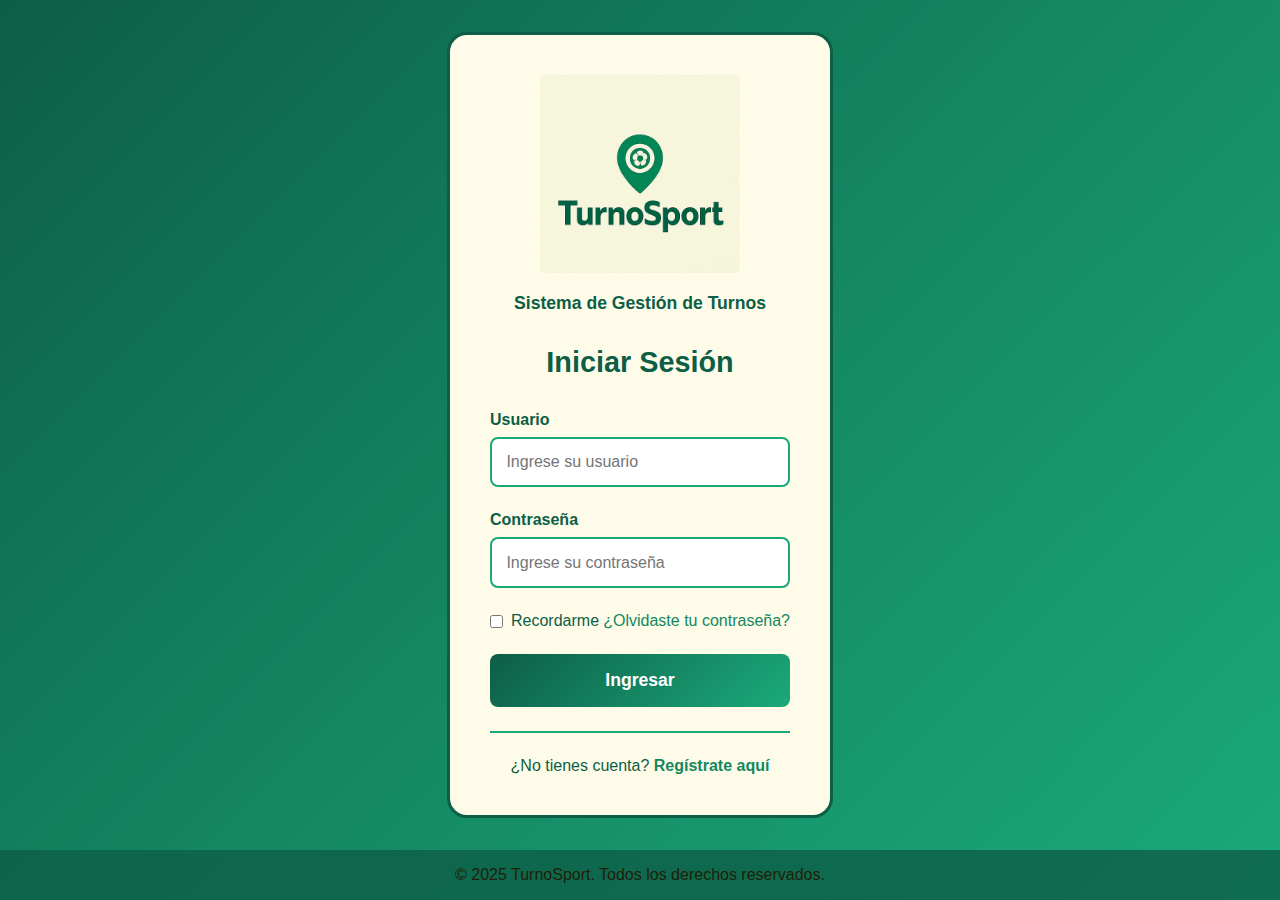
<file: index.html>
<!DOCTYPE html>
<html lang="es">
<head>
    <meta charset="UTF-8">
    <meta name="viewport" content="width=device-width, initial-scale=1.0">
    <title>TurnoSport - Login</title>
    <link rel="stylesheet" href="css/styles.css">
</head>
<body>
    <div class="container">
        <div class="login-box">
            <div class="logo">
                <img src="img/logo.png" alt="TurnoSport Logo">
                <p class="tagline">Sistema de Gestión de Turnos</p>
            </div>
            
            <form id="loginForm" class="login-form">
                <h2>Iniciar Sesión</h2>
                
                <div class="form-group">
                    <label for="username">Usuario</label>
                    <input type="text" id="username" name="username" required placeholder="Ingrese su usuario">
                </div>
                
                <div class="form-group">
                    <label for="password">Contraseña</label>
                    <input type="password" id="password" name="password" required placeholder="Ingrese su contraseña">
                </div>
                        
                <div class="form-options">
                    <label class="checkbox-container">
                        <input type="checkbox" id="remember">
                        <span>Recordarme</span>
                    </label>
                    <a href="#" class="forgot-password">¿Olvidaste tu contraseña?</a>
                </div>
                
                <button type="submit" class="btn-login">Ingresar</button>
                
                <div class="register-link">
                    <p>¿No tienes cuenta? <a href="register.html">Regístrate aquí</a></p>
                </div>
            </form>
            
            <div id="message" class="message"></div>
        </div>
    </div>

    <footer>
        <p>© 2025 TurnoSport. Todos los derechos reservados.</p>
    </footer>
    
    <script src="js/login.js"></script>
</body>
</html>
</file>
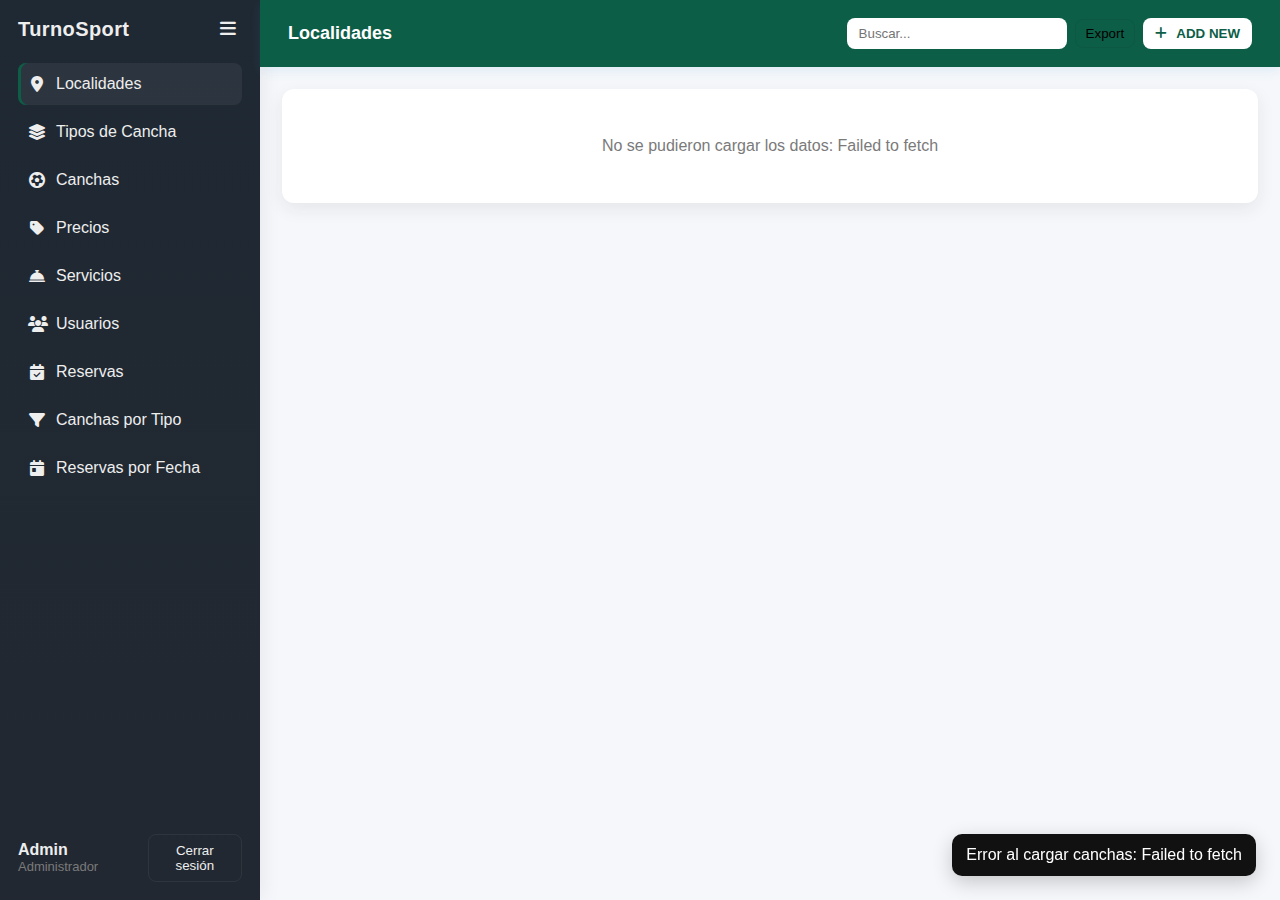
<file: admin-dashboard.html>
<!DOCTYPE html>
<html lang="es">
<head>
  <meta charset="utf-8" />
  <meta name="viewport" content="width=device-width,initial-scale=1" />
  <title>Panel Administrador - TurnoSport</title>

  <link rel="stylesheet" href="https://cdnjs.cloudflare.com/ajax/libs/font-awesome/6.4.0/css/all.min.css"/>

  
  <style>
    :root{
        --sidebar-bg:#222831;
        --sidebar-text:#eeeeee;
        --primary: #0d5e47;
        --surface:#ffffff;
        --muted:#7a7a7a;
        --danger:#e74c3c;
        --success:#27ae60;
        --card-shadow: 0 6px 18px rgba(34,40,49,0.08);
        --radius:12px;
        --font-sans: "Segoe UI", Roboto, "Helvetica Neue", Arial, sans-serif;
    }
    *{box-sizing:border-box}
    body{
        margin:0;
        font-family:var(--font-sans);
        background:#f5f7fa;
        color:#222;
        display:flex;
        min-height:100vh;
    }

    /* SIDEBAR */
    .sidebar{
        width:260px;
        background:linear-gradient(180deg,#1f2933 0%,var(--sidebar-bg) 100%);
        color:var(--sidebar-text);
        padding:18px;
        display:flex;
        flex-direction:column;
        gap:12px;
        box-shadow: 4px 0 18px rgba(0,0,0,0.06);
    }
    .sidebar .brand{
        display:flex;
        align-items:center;
        justify-content:space-between;
    }
    .sidebar h2{margin:0;font-size:20px;letter-spacing:0.4px}
    .btn-toggle{background:transparent;border:none;color:var(--sidebar-text);font-size:18px;cursor:pointer}
    .menu ul{list-style:none;padding:0;margin:10px 0}
    .menu li{
        padding:12px 10px;
        border-radius:8px;
        margin-bottom:6px;
        cursor:pointer;
        display:flex;
        gap:10px;
        align-items:center;
        color:var(--sidebar-text);
    }
    .menu li:hover{background:rgba(255,255,255,0.03)}
    .menu li.active{background:rgba(255,255,255,0.06);box-shadow: inset 3px 0 0 var(--primary)}
    .menu li i{width:18px;text-align:center}

    /* Sidebar footer */
    .sidebar-footer{margin-top:auto;display:flex;justify-content:space-between;align-items:center;gap:8px}
    .admin-info{line-height:1}
    .btn-logout{background:transparent;border:1px solid rgba(255,255,255,0.06);color:var(--sidebar-text);padding:8px 10px;border-radius:8px;cursor:pointer}

    /* MAIN */
    .main{flex:1;display:flex;flex-direction:column;min-height:100vh}
    .topbar{
        display:flex;justify-content:space-between;align-items:center;
        padding:18px 28px;background:var(--primary);color:white;
        box-shadow: 0 4px 10px rgba(74,163,223,0.12);
    }
    .topbar h1{margin:0;font-size:18px;font-weight:600}
    .topbar .right{display:flex;gap:8px;align-items:center}
    .topbar input{padding:8px 12px;border-radius:8px;border:none;min-width:220px}
    .btn{padding:8px 12px;border-radius:8px;border:1px solid rgba(0,0,0,0.06);background:transparent;cursor:pointer}
    .btn.small{padding:6px 10px}
    .btn.primary{background:#fff;color:var(--primary);border:none;font-weight:600}
    .btn.primary i{margin-right:6px}

    /* CONTENT */
    .content{padding:22px}
    .table-wrap{background:var(--surface);border-radius:12px;padding:18px;box-shadow:var(--card-shadow)}
    .table-controls{display:flex;justify-content:space-between;align-items:center;margin-bottom:12px}
    .table{width:100%;border-collapse:collapse}
    .table thead th{font-size:12px;color:var(--muted);text-align:left;padding:12px 8px;border-bottom:1px solid #eef2f6}
    .table tbody td{padding:12px 8px;border-bottom:1px solid #f1f4f8}
    .table tbody tr:hover{background:#fbfdff}
    .badge{display:inline-block;padding:6px 10px;border-radius:999px;background:#f3f6fb;color:#2d6ca6;font-weight:600;font-size:12px}
    .actions button{border:none;background:transparent;cursor:pointer;margin-right:6px;font-size:14px}

    /* modal */
    .modal{position:fixed;inset:0;display:flex;align-items:center;justify-content:center;background:rgba(2,6,23,0.5);z-index:60}
    .modal.hidden{display:none}
    .modal-content{width:520px;background:var(--surface);border-radius:12px;overflow:hidden;box-shadow:0 20px 60px rgba(2,6,23,0.25)}
    .modal-header{display:flex;justify-content:space-between;align-items:center;padding:14px 18px;border-bottom:1px solid #eef2f6}
    .modal-body{padding:16px;max-height:60vh;overflow:auto}
    .modal-footer{padding:12px 18px;border-top:1px solid #eef2f6;display:flex;justify-content:flex-end;gap:10px}
    .modal input, .modal select, .modal textarea{width:100%;padding:10px;margin:8px 0;border-radius:8px;border:1px solid #e6e9ef}

    /* toast */
    .toast{position:fixed;right:24px;bottom:24px;padding:12px 14px;border-radius:10px;background:#111;color:#fff;box-shadow:0 6px 20px rgba(0,0,0,0.2)}
    .toast.hidden{display:none}

    /* pagination */
    .pagination{margin-top:12px;display:flex;gap:6px;align-items:center}
    .page-btn{padding:6px 10px;border-radius:8px;border:1px solid #e6e9ef;background:transparent;cursor:pointer}

    /* small helpers */
    .flex {display:flex;gap:8px;align-items:center}
    .muted {color:var(--muted);font-size:13px}
    .table-empty {padding:30px;text-align:center;color:var(--muted)}

    /* responsive */
    @media (max-width:900px){
        .sidebar{position:fixed;left:-280px;transition:left .22s;z-index:80}
        .sidebar.open{left:0}
        .main{margin-left:0}
    }

    /* Nuevos estilos para filtros */
    .filter-info {
      background: #e3f2fd;
      border-left: 4px solid #2196f3;
      padding: 10px 15px;
      margin: 10px 0;
      border-radius: 4px;
      font-size: 14px;
    }

    .status-badge {
      padding: 4px 8px;
      border-radius: 12px;
      font-size: 12px;
      font-weight: 500;
    }

    .status-disponible {
      background: #d4edda;
      color: #155724;
    }

    .status-ocupada {
      background: #f8d7da;
      color: #721c24;
    }

    .status-mantenimiento {
      background: #fff3cd;
      color: #856404;
    }

    /* Estilos para el cálculo de precio */
    .price-calculation {
      background: #f8f9fa;
      padding: 12px;
      border-radius: 8px;
      margin: 10px 0;
      border-left: 4px solid var(--primary);
    }

    .price-breakdown {
      font-size: 14px;
      color: var(--muted);
    }

    .price-total {
      font-size: 16px;
      font-weight: bold;
      color: var(--primary);
      margin-top: 8px;
    }
  </style>
</head>
<body>
  <aside class="sidebar" id="sidebar">
    <div class="brand">
      <h2>TurnoSport</h2>
      <button id="btnToggle" class="btn-toggle"><i class="fa fa-bars"></i></button>
    </div>

    <nav class="menu">
      <ul>
        <li data-entity="localidades" class="active"><i class="fa fa-map-marker-alt"></i> Localidades</li>
        <li data-entity="tipo-canchas"><i class="fa fa-layer-group"></i> Tipos de Cancha</li>
        <li data-entity="canchas"><i class="fa fa-futbol"></i> Canchas</li>
        <li data-entity="precios"><i class="fa fa-tag"></i> Precios</li>
        <li data-entity="servicios"><i class="fa fa-concierge-bell"></i> Servicios</li>
        <li data-entity="usuarios"><i class="fa fa-users"></i> Usuarios</li>
        <li data-entity="reservas"><i class="fa fa-calendar-check"></i> Reservas</li>
        <!-- NUEVOS ITEMS AGREGADOS -->
        <li data-entity="canchas-por-tipo"><i class="fa fa-filter"></i> Canchas por Tipo</li>
        <li data-entity="reservas-por-fecha"><i class="fa fa-calendar-day"></i> Reservas por Fecha</li>
      </ul>
    </nav>

    <div class="sidebar-footer">
      <div class="admin-info">
        <strong id="adminName">Admin</strong>
        <small class="muted">Administrador</small>
      </div>
      <button class="btn-logout" onclick="cerrarSesion()">Cerrar sesión</button>
    </div>
  </aside>

  <main class="main">
    <header class="topbar">
      <div class="left">
        <h1 id="mainTitle">Localidades</h1>
      </div>
      <div class="right">
        <input id="searchInput" placeholder="Buscar..." />
        <button id="btnExport" class="btn small" title="Exportar (simulado)">Export</button>
        <button id="btnAddNew" class="btn primary"><i class="fa fa-plus"></i> ADD NEW</button>
      </div>
    </header>

    <section class="content">
      <div class="table-wrap" id="tableWrap">
        <!-- Tabla generada por JS -->
      </div>

      <div class="pagination" id="pagination"></div>
    </section>
  </main>

  <!-- Modal (reutilizable) -->
  <div id="modal" class="modal hidden" aria-hidden="true">
    <div class="modal-content">
      <header class="modal-header">
        <h3 id="modalTitle">Nuevo</h3>
        <button id="closeModal" class="close"><i class="fa fa-times"></i></button>
      </header>
      <div class="modal-body" id="modalBody"></div>
      <footer class="modal-footer">
        <button id="modalCancel" class="btn">Cancelar</button>
        <button id="modalSave" class="btn primary">Guardar</button>
      </footer>
    </div>
  </div>

  <!-- Toast -->
  <div id="toast" class="toast hidden"></div>

  <!-- Script embebido -->
  <script>
    /***********************
     * Config inicial
     ***********************/
    const API_BASE = 'http://localhost:3000';
    const API = {
      'localidades': API_BASE + '/api/localidades',
      'tipo-canchas': API_BASE + '/api/tipo-canchas',
      'canchas': API_BASE + '/api/canchas',
      'precios': API_BASE + '/api/precios',
      'servicios': API_BASE + '/api/servicios',
      'usuarios': API_BASE + '/api/usuarios',
      'reservas': API_BASE + '/api/reservas',
      'reserva-servicio': API_BASE + '/reserva-servicio',
      // Nuevos endpoints (los vamos a crear con filtros en el frontend)
      'canchas-por-tipo': API_BASE + '/api/canchas',
      'reservas-por-fecha': API_BASE + '/api/reservas'
    };

    // id field mapping (para identificar registros)
    const idField = {
      'localidades': 'id_localidad',
      'tipo-canchas': 'id_tipo',
      'canchas': 'id_cancha',
      'precios': 'id_precio',
      'servicios': 'id_servicio',
      'usuarios': 'id_usuario',
      'reservas': 'id_reserva'
    };

    // estado/campo defaults
    const estadoOptions = ['disponible','ocupada','mantenimiento'];

    let currentEntity = 'localidades';
    let dataCache = {};
    let currentPage = 1, pageSize = 12;

    // Variables para los filtros
    let filtroTipoCancha = '';
    let filtroFechaInicio = '';
    let filtroFechaFin = '';

    // DOM refs
    const menuItems = document.querySelectorAll('.menu li');
    const mainTitle = document.getElementById('mainTitle');
    const tableWrap = document.getElementById('tableWrap');
    const btnAddNew = document.getElementById('btnAddNew');
    const searchInput = document.getElementById('searchInput');
    const modal = document.getElementById('modal');
    const modalBody = document.getElementById('modalBody');
    const modalTitle = document.getElementById('modalTitle');
    const modalSave = document.getElementById('modalSave');
    const modalCancel = document.getElementById('modalCancel');
    const closeModalBtn = document.getElementById('closeModal');
    const toast = document.getElementById('toast');
    const sidebar = document.getElementById('sidebar');
    const btnToggle = document.getElementById('btnToggle');
    const adminName = document.getElementById('adminName');
    const paginationDiv = document.getElementById('pagination');

    // init
    window.addEventListener('load', init);
    btnAddNew.addEventListener('click', () => openModal('create'));
    searchInput.addEventListener('input', () => { currentPage = 1; renderTable(); });
    modalCancel.addEventListener('click', closeModal);
    closeModalBtn.addEventListener('click', closeModal);
    modalSave.addEventListener('click', onModalSave);
    btnToggle.addEventListener('click', ()=> sidebar.classList.toggle('open'));

    menuItems.forEach(item => item.addEventListener('click', (e) => {
      menuItems.forEach(i => i.classList.remove('active'));
      e.currentTarget.classList.add('active');
      currentEntity = e.currentTarget.dataset.entity;
      currentPage = 1;
      mainTitle.textContent = titleFromEntity(currentEntity);
      
      // Manejar los nuevos items especiales
      if (currentEntity === 'canchas-por-tipo') {
        // Precargar datos necesarios
        Promise.all([
          fetchIfNeeded('canchas'),
          fetchIfNeeded('tipo-canchas')
        ]).then(() => {
          mostrarFiltroCanchasPorTipo();
        });
      } else if (currentEntity === 'reservas-por-fecha') {
        // Precargar datos necesarios
        Promise.all([
          fetchIfNeeded('reservas'),
          fetchIfNeeded('usuarios'),
          fetchIfNeeded('canchas')
        ]).then(() => {
          mostrarFiltroReservasPorFecha();
        });
      } else {
        // Entidades normales
        loadEntity(currentEntity);
      }
    }));

    function titleFromEntity(entity){
      switch(entity){
        case 'localidades': return 'Localidades';
        case 'tipo-canchas': return 'Tipos de Cancha';
        case 'canchas': return 'Canchas';
        case 'precios': return 'Precios';
        case 'servicios': return 'Servicios';
        case 'usuarios': return 'Usuarios';
        case 'reservas': return 'Reservas';
        // NUEVOS TÍTULOS
        case 'canchas-por-tipo': return 'Canchas Filtradas por Tipo';
        case 'reservas-por-fecha': return 'Reservas Filtradas por Fecha';
        default: return entity;
      }
    }

    function init(){
      verificarAdmin();
      // precargar algunas lists (to populate selects)
      loadEntity(currentEntity);
      // prefetch other small lists so selects are ready
      fetchIfNeeded('localidades');
      fetchIfNeeded('tipo-canchas');
      fetchIfNeeded('canchas');
    }

    function verificarAdmin(){
      try{
        const userData = localStorage.getItem('userData') || sessionStorage.getItem('userData');
        if(!userData){ adminName.textContent = 'Admin'; return; }
        const usuario = JSON.parse(userData);
        adminName.textContent = `${usuario.nombre || usuario.firstName || ''} ${usuario.apellido || usuario.lastName || ''}`.trim();
      }catch(e){ adminName.textContent = 'Admin'; }
    }

    function cerrarSesion() {
      if(confirm('¿Estás seguro de que querés cerrar sesión?')) {
        localStorage.removeItem('userData');
        sessionStorage.removeItem('userData');
        window.location.href = 'index.html';
      }
    }

    /***********************
     * Fetch helpers
     ***********************/
    async function fetchIfNeeded(entity){
      if(!dataCache[entity] || !Array.isArray(dataCache[entity]) || dataCache[entity].length===0){
        await loadEntity(entity);
      }
    }

    async function loadEntity(entity){
      showLoading();
      try {
        console.log(`🔄 Cargando entidad: ${entity} desde ${API[entity]}`);
        const res = await fetch(API[entity]);
        
        if(!res.ok) {
          const errorText = await res.text();
          console.error(`❌ Error HTTP ${res.status} cargando ${entity}:`, errorText);
          throw new Error(`Error ${res.status} cargando ${entity}: ${errorText}`);
        }
        
        const json = await res.json();
        console.log(`✅ Datos cargados para ${entity}:`, json);
        
        // Manejar diferentes formatos de respuesta
        if (Array.isArray(json)) {
          dataCache[entity] = json;
        } else if (json.data) {
          dataCache[entity] = json.data;
        } else if (json.success && json.data) {
          dataCache[entity] = json.data;
        } else {
          dataCache[entity] = [];
        }
        
        console.log(`📊 ${entity} cargados:`, dataCache[entity].length, 'registros');
        renderTable();
      } catch(err){
        console.error(`❌ Error cargando ${entity}:`, err);
        showToast('Error al cargar ' + entity + ': ' + err.message);
        tableWrap.innerHTML = `<div class="table-empty">No se pudieron cargar los datos: ${err.message}</div>`;
      } finally {
        hideLoading();
      }
    }

    // generic delete (assume DELETE /api/entity/:id)
    async function deleteEntity(entity, id){
      const idKey = idField[entity];
      if(!confirm('Seguro querés eliminar este registro?')) return;
      try{
        const path = (entity === 'reserva-servicio') ? API['reserva-servicio'] : (API[entity] + '/' + id);
        const options = { method: 'DELETE' };
        // reserva-servicio deletion needs body {id_reserva, id_servicio}
        if(entity === 'reserva-servicio' && typeof id === 'object'){
          options.headers = {'Content-Type':'application/json'};
          options.body = JSON.stringify(id);
        }
        const res = await fetch(path, options);
        if(!res.ok) throw new Error('Error al eliminar');
        showToast('Eliminado correctamente');
        // recargar lista del entity relacionado
        if(entity === 'reserva-servicio'){
          loadEntity('reservas'); // refrescar reservas
        } else {
          loadEntity(entity);
        }
      }catch(err){
        console.error(err);
        showToast('Error al eliminar, ver consola');
      }
    }

    /***********************
     * Nuevas funciones de filtrado
     ***********************/

    // Función para mostrar el modal de filtro de canchas por tipo
    function mostrarFiltroCanchasPorTipo() {
      modalTitle.textContent = 'Filtrar Canchas por Tipo';
      const tipos = dataCache['tipo-canchas'] || [];
      
      modalBody.innerHTML = `
        <label>Seleccionar Tipo de Cancha</label>
        <select id="filtroTipoCancha">
          <option value="">-- Todos los tipos --</option>
          ${tipos.map(tipo => 
            `<option value="${tipo.id_tipo || tipo.id}">${escapeHtml(tipo.nombre)} - ${escapeHtml(tipo.deporte || '')}</option>`
          ).join('')}
        </select>
        <div style="margin-top: 20px; padding: 15px; background: #f8f9fa; border-radius: 8px;">
          <small>Se mostrarán las canchas filtradas por el tipo seleccionado</small>
        </div>
      `;
      
      modalSave.textContent = 'Aplicar Filtro';
      modal.classList.remove('hidden');
      
      // Guardar referencia temporal de las funciones
      modalSave.onclick = function() {
        aplicarFiltroCanchasPorTipo();
      };
    }

    // Función para aplicar el filtro de canchas por tipo
    function aplicarFiltroCanchasPorTipo() {
      const select = document.getElementById('filtroTipoCancha');
      filtroTipoCancha = select ? select.value : '';
      closeModal();
      renderCanchasFiltradasPorTipo();
    }

    // Función para renderizar canchas filtradas por tipo
    function renderCanchasFiltradasPorTipo() {
      const todasCanchas = dataCache['canchas'] || [];
      const tipos = dataCache['tipo-canchas'] || [];
      
      let canchasFiltradas = todasCanchas;
      
      if (filtroTipoCancha) {
        canchasFiltradas = todasCanchas.filter(cancha => 
          String(cancha.id_tipo) === String(filtroTipoCancha)
        );
      }
      
      const tipoSeleccionado = tipos.find(t => String(t.id_tipo || t.id) === String(filtroTipoCancha));
      const tituloTipo = tipoSeleccionado ? ` - ${tipoSeleccionado.nombre}` : ' - Todos los tipos';
      
      let html = `
        <div class="table-controls">
          <div>
            <span class="badge">Canchas por Tipo</span> 
            &nbsp; 
            <small>${canchasFiltradas.length} canchas${tituloTipo}</small>
            &nbsp;
            <button onclick="mostrarFiltroCanchasPorTipo()" class="btn primary small">
              <i class="fa fa-filter"></i> Cambiar Filtro
            </button>
          </div>
          <div></div>
        </div>
        <table class="table">
          <thead>
            <tr>
              <th>#</th>
              <th>Nombre</th>
              <th>Tipo de Cancha</th>
              <th>Deporte</th>
              <th>Estado</th>
            </tr>
          </thead>
          <tbody>
            ${canchasFiltradas.map(cancha => {
              const tipo = tipos.find(t => String(t.id_tipo || t.id) === String(cancha.id_tipo));
              return `
                <tr>
                  <td>${escapeHtml(cancha.id_cancha || cancha.id)}</td>
                  <td>${escapeHtml(cancha.nombre)}</td>
                  <td>${escapeHtml(tipo ? tipo.nombre : 'N/A')}</td>
                  <td>${escapeHtml(tipo ? tipo.deporte : 'N/A')}</td>
                  <td>
                    <span style="
                      padding: 4px 8px; 
                      border-radius: 12px; 
                      font-size: 12px;
                      background: ${cancha.estado === 'disponible' ? '#d4edda' : cancha.estado === 'ocupada' ? '#f8d7da' : '#fff3cd'};
                      color: ${cancha.estado === 'disponible' ? '#155724' : cancha.estado === 'ocupada' ? '#721c24' : '#856404'};
                    ">
                      ${escapeHtml(cancha.estado || 'desconocido')}
                    </span>
                  </td>
                </tr>
              `;
            }).join('')}
          </tbody>
        </table>
      `;
      
      if (canchasFiltradas.length === 0) {
        html = `
          <div class="table-empty">
            <p>No se encontraron canchas con el filtro aplicado</p>
            <button onclick="mostrarFiltroCanchasPorTipo()" class="btn primary">Cambiar Filtro</button>
          </div>
        `;
      }
      
      tableWrap.innerHTML = html;
      paginationDiv.innerHTML = ''; // No paginación para filtros
    }

    // Función para mostrar el modal de filtro de reservas por fecha
    function mostrarFiltroReservasPorFecha() {
      modalTitle.textContent = 'Filtrar Reservas por Fecha';
      const hoy = new Date().toISOString().split('T')[0];
      
      modalBody.innerHTML = `
        <label>Fecha de Inicio</label>
        <input type="date" id="filtroFechaInicio" value="${hoy}" />
        
        <label>Fecha de Fin</label>
        <input type="date" id="filtroFechaFin" value="${hoy}" />
        
        <div style="margin-top: 20px; padding: 15px; background: #f8f9fa; border-radius: 8px;">
          <small>Se mostrarán las reservas dentro del rango de fechas seleccionado</small>
        </div>
      `;
      
      modalSave.textContent = 'Aplicar Filtro';
      modal.classList.remove('hidden');
      
      // Guardar referencia temporal de las funciones
      modalSave.onclick = function() {
        aplicarFiltroReservasPorFecha();
      };
    }

    // Función para aplicar el filtro de reservas por fecha
    function aplicarFiltroReservasPorFecha() {
      const inputInicio = document.getElementById('filtroFechaInicio');
      const inputFin = document.getElementById('filtroFechaFin');
      
      filtroFechaInicio = inputInicio ? inputInicio.value : '';
      filtroFechaFin = inputFin ? inputFin.value : '';
      
      closeModal();
      renderReservasFiltradasPorFecha();
    }

    // Función para renderizar reservas filtradas por fecha
    function renderReservasFiltradasPorFecha() {
      const todasReservas = dataCache['reservas'] || [];
      const usuarios = dataCache['usuarios'] || [];
      const canchas = dataCache['canchas'] || [];
      
      let reservasFiltradas = todasReservas;
      
      if (filtroFechaInicio && filtroFechaFin) {
        reservasFiltradas = todasReservas.filter(reserva => {
          const fechaReserva = reserva.fecha;
          return fechaReserva >= filtroFechaInicio && fechaReserva <= filtroFechaFin;
        });
      }
      
      // Ordenar por fecha y hora
      reservasFiltradas.sort((a, b) => {
        const fechaA = new Date(a.fecha + 'T' + a.hora_inicio);
        const fechaB = new Date(b.fecha + 'T' + b.hora_inicio);
        return fechaA - fechaB;
      });
      
      let html = `
        <div class="table-controls">
          <div>
            <span class="badge">Reservas por Fecha</span> 
            &nbsp; 
            <small>${reservasFiltradas.length} reservas</small>
            ${filtroFechaInicio && filtroFechaFin ? 
              `<small>(${filtroFechaInicio} al ${filtroFechaFin})</small>` : ''}
            &nbsp;
            <button onclick="mostrarFiltroReservasPorFecha()" class="btn primary small">
              <i class="fa fa-filter"></i> Cambiar Filtro
            </button>
          </div>
          <div></div>
        </div>
        <table class="table">
          <thead>
            <tr>
              <th># Cancha</th>
              <th>Nombre Cancha</th>
              <th>Fecha</th>
              <th>Hora Inicio</th>
              <th>Hora Fin</th>
              <th>Cliente</th>
              <th>Total</th>
            </tr>
          </thead>
          <tbody>
            ${reservasFiltradas.map(reserva => {
              const cancha = canchas.find(c => String(c.id_cancha || c.id) === String(reserva.id_cancha));
              const usuario = usuarios.find(u => String(u.id_usuario || u.id) === String(reserva.id_usuario));
              const nombreCliente = usuario ? `${usuario.nombre} ${usuario.apellido || ''}` : 'N/A';
              const nombreCancha = cancha ? cancha.nombre : `Cancha ${reserva.id_cancha}`;
              
              return `
                <tr>
                  <td>${escapeHtml(reserva.id_cancha)}</td>
                  <td>${escapeHtml(nombreCancha)}</td>
                  <td>${escapeHtml(reserva.fecha)}</td>
                  <td>${escapeHtml(reserva.hora_inicio)}</td>
                  <td>${escapeHtml(reserva.hora_fin)}</td>
                  <td>${escapeHtml(nombreCliente)}</td>
                  <td>$ ${escapeHtml(reserva.precio_total || 0)}</td>
                </tr>
              `;
            }).join('')}
          </tbody>
        </table>
      `;
      
      if (reservasFiltradas.length === 0) {
        html = `
          <div class="table-empty">
            <p>No se encontraron reservas en el rango de fechas seleccionado</p>
            <button onclick="mostrarFiltroReservasPorFecha()" class="btn primary">Cambiar Filtro</button>
          </div>
        `;
      }
      
      tableWrap.innerHTML = html;
      paginationDiv.innerHTML = ''; // No paginación para filtros
    }

    /***********************
     * Render tabla principal
     ***********************/
    function renderTable(){
      const items = (dataCache[currentEntity] || []).slice();
      const q = (searchInput.value || '').trim().toLowerCase();
      const filtered = items.filter(i => {
        return Object.values(i || {}).some(v => String(v || '').toLowerCase().includes(q));
      });

      const total = filtered.length;
      const start = (currentPage - 1) * pageSize;
      const pageItems = filtered.slice(start, start + pageSize);

      let html = `
        <div class="table-controls">
          <div><span class="badge">${titleFromEntity(currentEntity)}</span> &nbsp; <small>${total} registros</small></div>
          <div></div>
        </div>
        <table class="table">
          ${renderTableHead(currentEntity)}
          <tbody>
            ${pageItems.map(item => renderRow(currentEntity, item)).join('')}
          </tbody>
        </table>
      `;
      if(total===0) html = `<div class="table-empty">No hay registros</div>`;
      tableWrap.innerHTML = html;
      renderPagination(Math.ceil(total / pageSize));
    }

    function renderTableHead(entity){
      switch(entity){
        case 'localidades':
          return `<thead><tr><th>#</th><th>Nombre</th><th>Acción</th></tr></thead>`;
        case 'tipo-canchas':
          return `<thead><tr><th>#</th><th>Nombre</th><th>Deporte</th><th>Acción</th></tr></thead>`;
        case 'canchas':
          return `<thead><tr><th>#</th><th>Nombre</th><th>Localidad</th><th>Tipo</th><th>Estado</th><th>Acción</th></tr></thead>`;
        case 'precios':
          return `<thead><tr><th>#</th><th>Cancha</th><th>Valor / hora</th><th>Fecha vigencia</th><th>Acción</th></tr></thead>`;
        case 'servicios':
          return `<thead><tr><th>#</th><th>Nombre</th><th>Precio</th><th>Acción</th></tr></thead>`;
        case 'usuarios':
          return `<thead><tr><th>#</th><th>Nombre</th><th>DNI</th><th>Localidad</th><th>Rol</th><th>Usuario</th><th>Acción</th></tr></thead>`;
        case 'reservas':
          return `<thead><tr><th>#</th><th>Usuario</th><th>Cancha</th><th>Fecha</th><th>Inicio</th><th>Fin</th><th>Total</th><th>Servicios</th><th>Acción</th></tr></thead>`;
        default:
          return `<thead><tr><th>#</th><th>Datos</th><th>Acción</th></tr></thead>`;
      }
    }

    function renderRow(entity, item){
      const id = item[idField[entity]] ?? item.id ?? '';
      if(entity==='localidades'){
        return `<tr>
          <td>${escapeHtml(id)}</td>
          <td>${escapeHtml(item.nombre)}</td>
          <td class="actions">
            <button title="Editar" onclick="openModal('edit', '${id}')"><i class="fa fa-pen"></i></button>
            <button title="Eliminar" onclick="deleteEntity('localidades','${id}')"><i class="fa fa-trash" style="color:var(--danger)"></i></button>
          </td>
        </tr>`;
      }
      if(entity==='tipo-canchas'){
        return `<tr>
          <td>${escapeHtml(id)}</td>
          <td>${escapeHtml(item.nombre)}</td>
          <td>${escapeHtml(item.deporte || '')}</td>
          <td class="actions">
            <button title="Editar" onclick="openModal('edit','${id}')"><i class="fa fa-pen"></i></button>
            <button title="Eliminar" onclick="deleteEntity('tipo-canchas','${id}')"><i class="fa fa-trash" style="color:var(--danger)"></i></button>
          </td>
        </tr>`;
      }
      if(entity==='canchas'){
        // Buscar nombres en los caches
        let locNombre = item.localidad_nombre || item.nombre_localidad || '';
        let tipoNombre = item.tipo_nombre || item.nombre_tipo || '';
        
        if (!locNombre && dataCache['localidades']) {
          const localidad = dataCache['localidades'].find(l => l.id_localidad == item.id_localidad);
          locNombre = localidad ? localidad.nombre : `ID: ${item.id_localidad}`;
        }
        
        if (!tipoNombre && dataCache['tipo-canchas']) {
          const tipo = dataCache['tipo-canchas'].find(t => t.id_tipo == item.id_tipo);
          tipoNombre = tipo ? tipo.nombre : `ID: ${item.id_tipo}`;
        }
        
        return `<tr>
          <td>${escapeHtml(id)}</td>
          <td>${escapeHtml(item.nombre)}</td>
          <td>${escapeHtml(locNombre)}</td>
          <td>${escapeHtml(tipoNombre)}</td>
          <td>${escapeHtml(item.estado || '')}</td>
          <td class="actions">
            <button title="Editar" onclick="openModal('edit','${id}')"><i class="fa fa-pen"></i></button>
            <button title="Eliminar" onclick="deleteEntity('canchas','${id}')"><i class="fa fa-trash" style="color:var(--danger)"></i></button>
          </td>
        </tr>`;
      }
      if(entity==='precios'){
        // Buscar nombre de cancha
        let canchaNombre = item.cancha_nombre || item.nombre_cancha || '';
        
        if (!canchaNombre && dataCache['canchas']) {
          const cancha = dataCache['canchas'].find(c => c.id_cancha == item.id_cancha);
          canchaNombre = cancha ? cancha.nombre : `ID: ${item.id_cancha}`;
        }
        
        const precio = item.valor_por_hora ?? item.valor ?? 0;
        const precioFormateado = new Intl.NumberFormat('es-AR', {
          style: 'currency',
          currency: 'ARS'
        }).format(precio);
        
        const fechaVigencia = item.fecha_vigencia ? 
          new Date(item.fecha_vigencia).toLocaleDateString('es-AR') : 
          'No definida';
        
        return `<tr>
          <td>${escapeHtml(id)}</td>
          <td>${escapeHtml(canchaNombre)}</td>
          <td>${precioFormateado}</td>
          <td>${escapeHtml(fechaVigencia)}</td>
          <td class="actions">
            <button title="Editar" onclick="openModal('edit','${id}')"><i class="fa fa-pen"></i></button>
            <button title="Eliminar" onclick="deleteEntity('precios','${id}')"><i class="fa fa-trash" style="color:var(--danger)"></i></button>
          </td>
        </tr>`;
      }
      if(entity==='servicios'){
        // CORREGIDO: usar precio_servicio en lugar de precio
        const precio = item.precio_servicio ?? item.precio ?? 0;
        return `<tr>
          <td>${escapeHtml(id)}</td>
          <td>${escapeHtml(item.nombre)}</td>
          <td>$ ${escapeHtml(precio)}</td>
          <td class="actions">
            <button title="Editar" onclick="openModal('edit','${id}')"><i class="fa fa-pen"></i></button>
            <button title="Eliminar" onclick="deleteEntity('servicios','${id}')"><i class="fa fa-trash" style="color:var(--danger)"></i></button>
          </td>
        </tr>`;
      }
      if(entity==='usuarios'){
        const localidadNombre = item.localidad_nombre || item.nombre_localidad || item.id_localidad || '';
        return `<tr>
          <td>${escapeHtml(id)}</td>
          <td>${escapeHtml(item.nombre)} ${escapeHtml(item.apellido || '')}</td>
          <td>${escapeHtml(item.dni || '')}</td>
          <td>${escapeHtml(localidadNombre)}</td>
          <td>${escapeHtml(item.rol || '')}</td>
          <td>${escapeHtml(item.username || item.email || '')}</td>
          <td class="actions">
            <button title="Editar" onclick="openModal('edit','${id}')"><i class="fa fa-pen"></i></button>
            <button title="Eliminar" onclick="deleteEntity('usuarios','${id}')"><i class="fa fa-trash" style="color:var(--danger)"></i></button>
          </td>
        </tr>`;
      }
      if(entity==='reservas'){
        // CORREGIDO: usar usuario_nombre y cancha_nombre que vienen del backend
        const usuario = item.usuario_nombre || item.id_usuario || '';
        const cancha = item.cancha_nombre || item.id_cancha || '';
        // CORREGIDO: manejar diferentes formatos de servicios
        let servicios = '-';
        if (item.servicios) {
          if (Array.isArray(item.servicios)) {
            servicios = item.servicios.map(s => s.nombre || s).join(', ');
          } else if (typeof item.servicios === 'string') {
            servicios = item.servicios;
          }
        }
        if (servicios === '' || servicios === '[]') servicios = '-';
        
        return `<tr>
          <td>${escapeHtml(id)}</td>
          <td>${escapeHtml(usuario)}</td>
          <td>${escapeHtml(cancha)}</td>
          <td>${escapeHtml(item.fecha || '')}</td>
          <td>${escapeHtml(item.hora_inicio || '')}</td>
          <td>${escapeHtml(item.hora_fin || '')}</td>
          <td>$ ${escapeHtml(item.precio_total ?? 0)}</td>
          <td>${escapeHtml(servicios)}</td>
          <td class="actions">
            <button title="Editar" onclick="openModal('edit','${id}')"><i class="fa fa-pen"></i></button>
            <button title="Eliminar" onclick="deleteEntity('reservas','${id}')"><i class="fa fa-trash" style="color:var(--danger)"></i></button>
          </td>
        </tr>`;
      }
      // default
      return `<tr><td>${escapeHtml(id)}</td><td>${escapeHtml(JSON.stringify(item)).slice(0,60)}</td><td><button onclick="openModal('edit','${id}')">Editar</button></td></tr>`;
    }

    function renderPagination(totalPages){
      if(!paginationDiv) return;
      if(totalPages <= 1){ paginationDiv.innerHTML = ''; return; }
      let html = '';
      for(let p=1;p<=totalPages;p++){
        html += `<button class="page-btn" data-page="${p}" ${p===currentPage? 'disabled' : ''}>${p}</button>`;
      }
      paginationDiv.innerHTML = html;
      paginationDiv.querySelectorAll('.page-btn').forEach(b=> b.addEventListener('click', (e)=> {
        currentPage = Number(e.currentTarget.dataset.page);
        renderTable();
      }));
    }

    /***********************
     * Modal: crear / editar
     ***********************/
    let modalMode = 'create';
    let modalEditingId = null;

    async function openModal(mode = 'create', id = null){
      modalMode = mode;
      modalEditingId = id;
      modalTitle.textContent = mode === 'create' ? `Nuevo ${titleFromEntity(currentEntity)}` : `Editar ${titleFromEntity(currentEntity)}`;

      modalBody.innerHTML = '<div class="muted">Cargando...</div>';
      modal.classList.remove('hidden');
      modal.setAttribute('aria-hidden','false');

      try {
        // Cargar datos necesarios para los selects
        await loadRequiredDataForModal();
        
        let currentItem = null;
        if(mode === 'edit'){
          currentItem = await getCurrentItem(id);
        }

        // Construir el formulario
        modalBody.innerHTML = buildFormHTML(currentEntity, currentItem);
        
        // Setear valores si estamos editando
        if(mode === 'edit' && currentItem){
          setFormValues(currentEntity, currentItem);
        }

        // Para reservas, agregar cálculo de precio en tiempo real
        if(currentEntity === 'reservas') {
          setupPrecioCalculo();
        }
        
      } catch(error) {
        console.error('Error loading modal:', error);
        modalBody.innerHTML = '<div class="table-empty">Error al cargar el formulario</div>';
      }
    }

    // 🔹 NUEVA FUNCIÓN: Configurar cálculo de precio en tiempo real para reservas
    async function setupPrecioCalculo() {
      const id_cancha = document.getElementById('field_id_cancha');
      const fecha = document.getElementById('field_fecha');
      const hora_inicio = document.getElementById('field_hora_inicio');
      const hora_fin = document.getElementById('field_hora_fin');
      const serviciosSelect = document.getElementById('field_id_servicios');
      const precioTotalInput = document.getElementById('field_precio_total');
      const precioDisplay = document.getElementById('precio_calculado');

      if (!precioDisplay) {
        // Crear display de precio si no existe
        const precioHtml = `
          <div class="price-calculation">
            <div class="price-breakdown" id="precio_desglose">Seleccioná una cancha, fecha y horario para calcular el precio</div>
            <div class="price-total" id="precio_calculado">Total: $0</div>
          </div>
        `;
        if (precioTotalInput) {
          precioTotalInput.insertAdjacentHTML('beforebegin', precioHtml);
        }
      }

      // Función para calcular precio
      const calcularPrecio = async () => {
        if (!id_cancha || !fecha || !hora_inicio || !hora_fin) return;

        const selectedServicios = serviciosSelect ? 
          Array.from(serviciosSelect.selectedOptions).map(opt => parseInt(opt.value)) : [];

        try {
          const response = await fetch(API['reservas'] + '/calcular-precio', {
            method: 'POST',
            headers: {'Content-Type': 'application/json'},
            body: JSON.stringify({
              id_cancha: parseInt(id_cancha.value),
              fecha: fecha.value,
              hora_inicio: hora_inicio.value,
              hora_fin: hora_fin.value,
              id_servicios: selectedServicios
            })
          });

          const result = await response.json();
          
          if (result.success) {
            const { precio_total, precio_cancha, precio_servicios } = result.data;
            
            // Actualizar display
            const horas = calcularDiferenciaHoras(hora_inicio.value, hora_fin.value);
            document.getElementById('precio_desglose').innerHTML = `
              Cancha: $${precio_cancha} (${horas} horas)<br>
              Servicios: $${precio_servicios}<br>
              <strong>Total: $${precio_total}</strong>
            `;
            document.getElementById('precio_calculado').textContent = `Total: $${precio_total}`;
            
            // Actualizar campo de precio total (oculto para el usuario)
            if (precioTotalInput) {
              precioTotalInput.value = precio_total;
            }
          }
        } catch (error) {
          console.error('Error calculando precio:', error);
        }
      };

      // Agregar event listeners
      if (id_cancha) id_cancha.addEventListener('change', calcularPrecio);
      if (fecha) fecha.addEventListener('change', calcularPrecio);
      if (hora_inicio) hora_inicio.addEventListener('change', calcularPrecio);
      if (hora_fin) hora_fin.addEventListener('change', calcularPrecio);
      if (serviciosSelect) serviciosSelect.addEventListener('change', calcularPrecio);

      // Calcular precio inicial si hay valores
      if (id_cancha.value && fecha.value && hora_inicio.value && hora_fin.value) {
        calcularPrecio();
      }
    }

    // 🔹 FUNCIÓN AUXILIAR: Calcular diferencia de horas
    function calcularDiferenciaHoras(hora_inicio, hora_fin) {
      const inicio = new Date(`2000-01-01T${hora_inicio}`);
      const fin = new Date(`2000-01-01T${hora_fin}`);
      const diffMs = fin.getTime() - inicio.getTime();
      const diffHoras = diffMs / (1000 * 60 * 60);
      return Math.max(diffHoras, 1).toFixed(1);
    }

    async function loadRequiredDataForModal() {
      const dependencies = {
        'canchas': ['localidades', 'tipo-canchas'],
        'precios': ['canchas'],
        'usuarios': ['localidades'],
        'reservas': ['usuarios', 'canchas', 'servicios']
      };
      
      const entitiesToLoad = dependencies[currentEntity] || [];
      await Promise.all(entitiesToLoad.map(entity => fetchIfNeeded(entity)));
    }

    async function getCurrentItem(id) {
      const list = dataCache[currentEntity] || [];
      let currentItem = list.find(x => String(x[idField[currentEntity]] ?? x.id) === String(id));
      
      if(!currentItem){
        try {
          const res = await fetch(API[currentEntity] + '/' + id);
          if(res.ok) {
            const result = await res.json();
            currentItem = result.data || result;
          }
        } catch(e) { 
          console.warn('No se pudo cargar item individual:', e);
        }
      }
      return currentItem;
    }

    function buildFormHTML(entity, currentItem) {
      const currentValue = (field) => escapeHtml(currentItem ? currentItem[field] || '' : '');
      
      switch(entity){
        case 'localidades':
          return `
            <label>Nombre *</label>
            <input id="field_nombre" value="${currentValue('nombre')}" required />
          `;

        case 'tipo-canchas':
          return `
            <label>Nombre *</label>
            <input id="field_nombre" value="${currentValue('nombre')}" required />
            <label>Deporte</label>
            <input id="field_deporte" value="${currentValue('deporte')}" />
          `;

        case 'canchas':
          const locs = (dataCache['localidades'] || []);
          const tipos = (dataCache['tipo-canchas'] || []);
          return `
            <label>Nombre *</label>
            <input id="field_nombre" value="${currentValue('nombre')}" required />
            <label>Localidad *</label>
            <select id="field_id_localidad" required>
              <option value="">-- elegí localidad --</option>
              ${locs.map(l => `<option value="${l.id_localidad || l.id}">${escapeHtml(l.nombre)}</option>`).join('')}
            </select>
            <label>Tipo de Cancha *</label>
            <select id="field_id_tipo" required>
              <option value="">-- elegí tipo --</option>
              ${tipos.map(t => `<option value="${t.id_tipo || t.id}">${escapeHtml(t.nombre)}</option>`).join('')}
            </select>
            <label>Estado</label>
            <select id="field_estado">
              ${estadoOptions.map(s => `<option value="${s}">${s}</option>`).join('')}
            </select>
          `;

        case 'precios':
          const canchas = (dataCache['canchas'] || []);
          return `
            <label>Cancha *</label>
            <select id="field_id_cancha" required>
              <option value="">-- elegí cancha --</option>
              ${canchas.map(c => `<option value="${c.id_cancha || c.id}">${escapeHtml(c.nombre)}</option>`).join('')}
            </select>
            <label>Valor por hora *</label>
            <input id="field_valor_por_hora" type="number" step="0.01" min="0" value="${currentValue('valor_por_hora')}" required />
            <label>Fecha vigencia</label>
            <input id="field_fecha_vigencia" type="date" value="${currentValue('fecha_vigencia')}" />
          `;

        case 'servicios':
          // CORREGIDO: usar precio_servicio
          const precioActual = currentItem ? (currentItem.precio_servicio ?? currentItem.precio ?? '') : '';
          return `
            <label>Nombre *</label>
            <input id="field_nombre" value="${currentValue('nombre')}" required />
            <label>Precio *</label>
            <input id="field_precio_servicio" type="number" step="0.01" min="0" value="${precioActual}" required />
          `;

        case 'usuarios':
          const locs2 = (dataCache['localidades'] || []);
          return `
            <label>Nombre *</label>
            <input id="field_nombre" value="${currentValue('nombre')}" required />
            <label>Apellido *</label>
            <input id="field_apellido" value="${currentValue('apellido')}" required />
            <label>DNI *</label>
            <input id="field_dni" value="${currentValue('dni')}" required />
            <label>Localidad</label>
            <select id="field_id_localidad">
              <option value="">-- elegí localidad --</option>
              ${locs2.map(l => `<option value="${l.id_localidad || l.id}">${escapeHtml(l.nombre)}</option>`).join('')}
            </select>
            <label>Rol</label>
            <select id="field_rol">
              <option value="cliente">cliente</option>
              <option value="administrador">administrador</option>
            </select>
            <label>Username *</label>
            <input id="field_username" value="${currentValue('username')}" required />
            <label>Email</label>
            <input id="field_email" type="email" value="${currentValue('email')}" />
            <label>Password ${modalMode==='edit'? '(dejar vacío si no cambia)' : '*'}</label>
            <input id="field_password" type="password" ${modalMode==='create' ? 'required' : ''} />
          `;

        case 'reservas':
          const users = (dataCache['usuarios'] || []);
          const allCanchas = (dataCache['canchas'] || []);
          const servicios = (dataCache['servicios'] || []);
          return `
            <label>Usuario *</label>
            <select id="field_id_usuario" required>
              <option value="">-- elegí usuario --</option>
              ${users.map(u => `<option value="${u.id_usuario || u.id}">${escapeHtml(u.nombre+' '+(u.apellido||''))}</option>`).join('')}
            </select>
            <label>Cancha *</label>
            <select id="field_id_cancha" required>
              <option value="">-- elegí cancha --</option>
              ${allCanchas.map(c => `<option value="${c.id_cancha || c.id}">${escapeHtml(c.nombre)}</option>`).join('')}
            </select>
            <label>Fecha *</label>
            <input id="field_fecha" type="date" value="${currentValue('fecha')}" required />
            <label>Hora inicio *</label>
            <input id="field_hora_inicio" type="time" value="${currentValue('hora_inicio')}" required />
            <label>Hora fin *</label>
            <input id="field_hora_fin" type="time" value="${currentValue('hora_fin')}" required />
            <label>Servicios</label>
            <select id="field_id_servicios" multiple style="height: 120px;">
              ${servicios.map(s => {
                const precio = s.precio_servicio ?? s.precio ?? 0;
                return `<option value="${s.id_servicio || s.id}">${escapeHtml(s.nombre)} - $${precio}</option>`;
              }).join('')}
            </select>
            <small style="color: var(--muted);">Mantené Ctrl presionado para seleccionar múltiples servicios</small>
            <!-- El precio total se calculará automáticamente y se mostrará arriba -->
            <input id="field_precio_total" type="hidden" value="${currentValue('precio_total')}" />
          `;
      }
    }

    function setFormValues(entity, currentItem) {
      setTimeout(() => {
        if(entity === 'canchas'){
          const selL = document.getElementById('field_id_localidad');
          const selT = document.getElementById('field_id_tipo');
          const selEstado = document.getElementById('field_estado');
          if(selL) selL.value = currentItem.id_localidad || '';
          if(selT) selT.value = currentItem.id_tipo || '';
          if(selEstado) selEstado.value = currentItem.estado || 'disponible';
        }
        if(entity === 'precios'){
          const selCancha = document.getElementById('field_id_cancha');
          const inputValor = document.getElementById('field_valor_por_hora');
          const inputFecha = document.getElementById('field_fecha_vigencia');
          if(selCancha) selCancha.value = currentItem.id_cancha || '';
          if(inputValor) inputValor.value = currentItem.valor_por_hora || currentItem.valor || '';
          if(inputFecha) inputFecha.value = currentItem.fecha_vigencia || '';
        }
        if(entity === 'usuarios'){
          if(document.getElementById('field_id_localidad')) 
            document.getElementById('field_id_localidad').value = currentItem.id_localidad || '';
          if(document.getElementById('field_rol')) 
            document.getElementById('field_rol').value = currentItem.rol || 'cliente';
        }
        if(entity === 'reservas'){
          if(document.getElementById('field_id_usuario')) 
            document.getElementById('field_id_usuario').value = currentItem.id_usuario || '';
          if(document.getElementById('field_id_cancha')) 
            document.getElementById('field_id_cancha').value = currentItem.id_cancha || '';
          // Para servicios múltiples
          if(currentItem.servicios && Array.isArray(currentItem.servicios)) {
            const serviciosSelect = document.getElementById('field_id_servicios');
            if(serviciosSelect) {
              Array.from(serviciosSelect.options).forEach(option => {
                const servicio = currentItem.servicios.find(s => 
                  s.id_servicio == option.value || s.id == option.value
                );
                if(servicio) option.selected = true;
              });
            }
          }
        }
        if(entity === 'servicios'){
          const inputPrecio = document.getElementById('field_precio_servicio');
          if(inputPrecio) {
            inputPrecio.value = currentItem.precio_servicio ?? currentItem.precio ?? '';
          }
        }
      }, 100);
    }

    async function onModalSave(){
      modalSave.disabled = true;
      modalSave.innerHTML = '<i class="fa fa-spinner fa-spin"></i> Guardando...';
      
      try{
        const payload = buildPayloadFromModal();
        if(!payload) { 
          showToast('Completá los campos obligatorios'); 
          modalSave.disabled = false;
          modalSave.innerHTML = 'Guardar';
          return; 
        }

        console.log('Enviando payload:', payload);

        let res;
        if(modalMode === 'create'){
          res = await fetch(API[currentEntity], {
            method: 'POST',
            headers: {'Content-Type':'application/json'},
            body: JSON.stringify(payload)
          });
        } else {
          const id = modalEditingId;
          const path = API[currentEntity] + '/' + id;
          res = await fetch(path, {
            method: 'PUT',
            headers: {'Content-Type':'application/json'},
            body: JSON.stringify(payload)
          });
        }

        if(!res.ok) {
          const errorText = await res.text();
          throw new Error(`HTTP ${res.status}: ${errorText}`);
        }

        showToast(modalMode === 'create' ? 'Creado correctamente' : 'Actualizado correctamente');
        closeModal();
        await loadEntity(currentEntity);
        
      } catch(err) {
        console.error('Error saving:', err);
        showToast('Error guardando: ' + err.message);
      } finally {
        modalSave.disabled = false;
        modalSave.innerHTML = 'Guardar';
      }
    }

    function buildPayloadFromModal(){
      try{
        switch(currentEntity){
          case 'localidades':
            const nombre = document.getElementById('field_nombre')?.value?.trim();
            if(!nombre) return null;
            return { nombre };
          case 'tipo-canchas':
            const tnombre = document.getElementById('field_nombre')?.value?.trim();
            const deporte = document.getElementById('field_deporte')?.value?.trim();
            if(!tnombre) return null;
            return { nombre: tnombre, deporte };
          case 'canchas':
            const cn = document.getElementById('field_nombre')?.value?.trim();
            const id_localidad = document.getElementById('field_id_localidad')?.value;
            const id_tipo = document.getElementById('field_id_tipo')?.value;
            const estado = document.getElementById('field_estado')?.value;
            if(!cn || !id_localidad || !id_tipo) return null;
            return { nombre: cn, id_localidad: parseInt(id_localidad), id_tipo: parseInt(id_tipo), estado };
          case 'precios':
            const id_cancha = document.getElementById('field_id_cancha')?.value;
            const valor_por_hora = Number(document.getElementById('field_valor_por_hora')?.value || 0);
            const fecha_vigencia = document.getElementById('field_fecha_vigencia')?.value;
            if(!id_cancha || !valor_por_hora) return null;
            return { id_cancha: parseInt(id_cancha), valor_por_hora: parseFloat(valor_por_hora), fecha_vigencia };
          case 'servicios':
            // CORREGIDO: usar precio_servicio
            const sname = document.getElementById('field_nombre')?.value?.trim();
            const sprice = Number(document.getElementById('field_precio_servicio')?.value || 0);
            if(!sname) return null;
            return { nombre: sname, precio_servicio: sprice };
          case 'usuarios':
            const unombre = document.getElementById('field_nombre')?.value?.trim();
            const uapellido = document.getElementById('field_apellido')?.value?.trim();
            const udni = document.getElementById('field_dni')?.value?.trim();
            const uid_localidad = document.getElementById('field_id_localidad')?.value;
            const urol = document.getElementById('field_rol')?.value;
            const username = document.getElementById('field_username')?.value?.trim();
            const email = document.getElementById('field_email')?.value?.trim();
            const password = document.getElementById('field_password')?.value;
            if(!unombre || !uapellido || !udni || !username) return null;
            const usuarioPayload = { nombre: unombre, apellido: uapellido, dni: udni, id_localidad: uid_localidad, rol: urol, username, email };
            if(password) usuarioPayload.password = password;
            return usuarioPayload;
          case 'reservas':
            const r_usuario = document.getElementById('field_id_usuario')?.value;
            const r_cancha = document.getElementById('field_id_cancha')?.value;
            const r_fecha = document.getElementById('field_fecha')?.value;
            const r_inicio = document.getElementById('field_hora_inicio')?.value;
            const r_fin = document.getElementById('field_hora_fin')?.value;
            const r_precio_total = Number(document.getElementById('field_precio_total')?.value || 0);
            const serviciosSelect = document.getElementById('field_id_servicios');
            const id_servicios = serviciosSelect ? 
              Array.from(serviciosSelect.selectedOptions).map(opt => parseInt(opt.value)) : [];
            
            if(!r_usuario || !r_cancha || !r_fecha || !r_inicio || !r_fin) return null;
            
            const reservaPayload = { 
              id_usuario: parseInt(r_usuario), 
              id_cancha: parseInt(r_cancha), 
              fecha: r_fecha, 
              hora_inicio: r_inicio, 
              hora_fin: r_fin, 
              precio_total: r_precio_total 
            };
            
            // Solo agregar servicios si hay alguno seleccionado
            if(id_servicios.length > 0) {
              reservaPayload.id_servicios = id_servicios;
            }

            // Si es edición, agregar el ID de la reserva
            if(modalMode === 'edit' && modalEditingId) {
              reservaPayload.id_reserva = parseInt(modalEditingId);
            }
            
            return reservaPayload;
        }
      }catch(e){
        console.error('buildPayload error', e);
        return null;
      }
      return null;
    }

    function closeModal(){
      modal.classList.add('hidden');
      modal.setAttribute('aria-hidden','true');
      modalBody.innerHTML = '';
      modalMode = 'create';
      modalEditingId = null;
    }

    /***********************
     * Utils
     ***********************/
    function showToast(msg, time = 3000){
      toast.textContent = msg;
      toast.classList.remove('hidden');
      setTimeout(()=> toast.classList.add('hidden'), time);
    }
    function escapeHtml(str){
      if(str === undefined || str === null) return '';
      return String(str)
        .replace(/&/g, '&amp;')
        .replace(/"/g, '&quot;')
        .replace(/'/g, '&#39;')
        .replace(/</g, '&lt;')
        .replace(/>/g, '&gt;');
    }

    function showLoading(){
      // opcional: podés implementar un overlay
    }
    function hideLoading(){ }

    // expose some functions to HTML scope used in onclick
    window.openModal = openModal;
    window.deleteEntity = deleteEntity;
    window.mostrarFiltroCanchasPorTipo = mostrarFiltroCanchasPorTipo;
    window.mostrarFiltroReservasPorFecha = mostrarFiltroReservasPorFecha;

  </script>
</body>
</html>
</file>
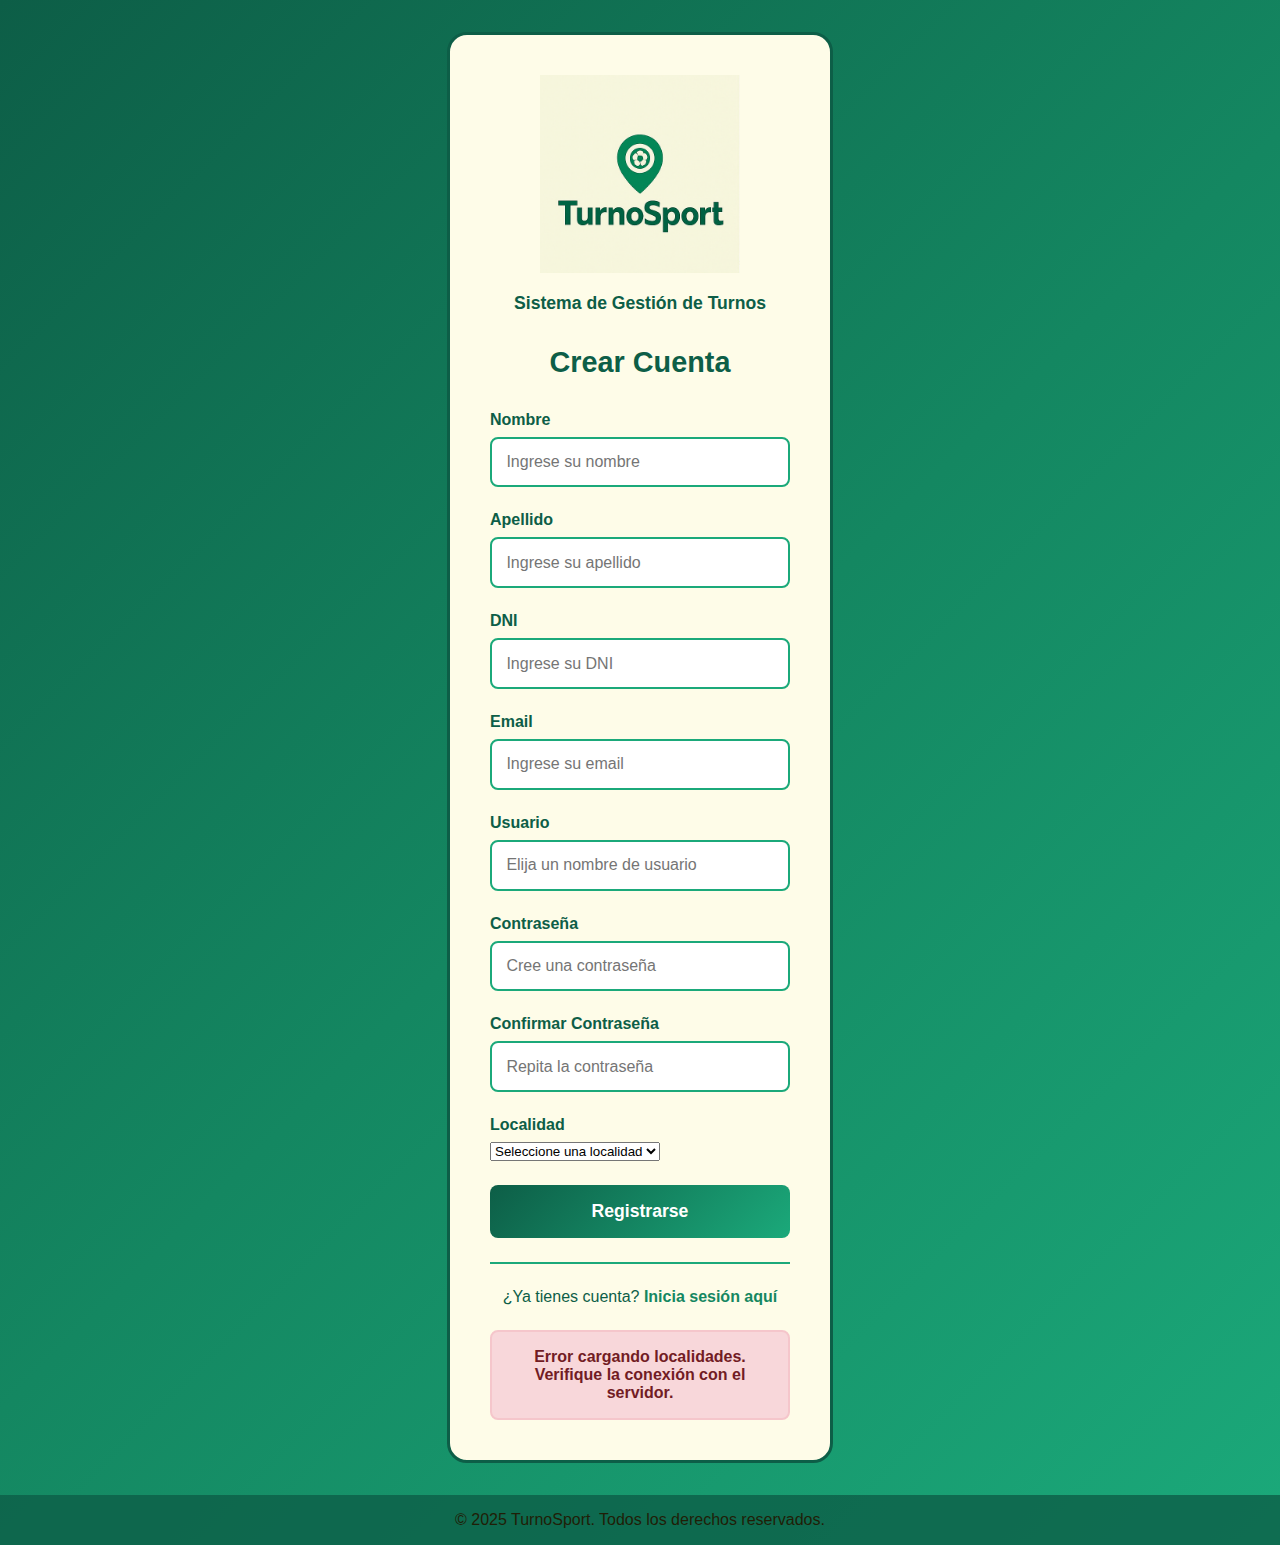
<file: register.html>
<!DOCTYPE html>
<html lang="es">
<head>
    <meta charset="UTF-8">
    <meta name="viewport" content="width=device-width, initial-scale=1.0">
    <title>TurnoSport - Registro</title>
    <link rel="stylesheet" href="css/styles.css">
</head>
<body>
    <div class="container">
        <div class="login-box">
            <div class="logo">
                <img src="img/logo.png" alt="TurnoSport Logo">
                <p class="tagline">Sistema de Gestión de Turnos</p>
            </div>
            
            <form id="registerForm" class="login-form">
                <h2>Crear Cuenta</h2>
                
                <div class="form-row">
                    <div class="form-group">
                        <label for="nombre">Nombre</label>
                        <input type="text" id="nombre" name="nombre" required placeholder="Ingrese su nombre">
                    </div>
                    
                    <div class="form-group">
                        <label for="apellido">Apellido</label>
                        <input type="text" id="apellido" name="apellido" required placeholder="Ingrese su apellido">
                    </div>
                </div>
                
                <div class="form-group">
                    <label for="dni">DNI</label>
                    <input type="text" id="dni" name="dni" required placeholder="Ingrese su DNI" maxlength="8">
                </div>
                
                <div class="form-group">
                    <label for="email">Email</label>
                    <input type="email" id="email" name="email" required placeholder="Ingrese su email">
                </div>
                
                <div class="form-group">
                    <label for="username">Usuario</label>
                    <input type="text" id="username" name="username" required placeholder="Elija un nombre de usuario">
                </div>
                
                <div class="form-row">
                    <div class="form-group">
                        <label for="password">Contraseña</label>
                        <input type="password" id="password" name="password" required placeholder="Cree una contraseña">
                    </div>
                    
                    <div class="form-group">
                        <label for="confirmPassword">Confirmar Contraseña</label>
                        <input type="password" id="confirmPassword" name="confirmPassword" required placeholder="Repita la contraseña">
                    </div>
                </div>
                
                <div class="form-group">
                    <label for="localidad">Localidad</label>
                    <select id="localidad" name="id_localidad" required>
                        <option value="">Seleccione una localidad</option>
                    </select>
                </div>
                
                <button type="submit" class="btn-login">Registrarse</button>
                
                <div class="register-link">
                    <p>¿Ya tienes cuenta? <a href="index.html">Inicia sesión aquí</a></p>
                </div>
            </form>
            
            <div id="message" class="message"></div>
        </div>
    </div>

    <footer>
        <p>© 2025 TurnoSport. Todos los derechos reservados.</p>
    </footer>
    
    <script src="js/register.js"></script>
</body>
</html>
</file>
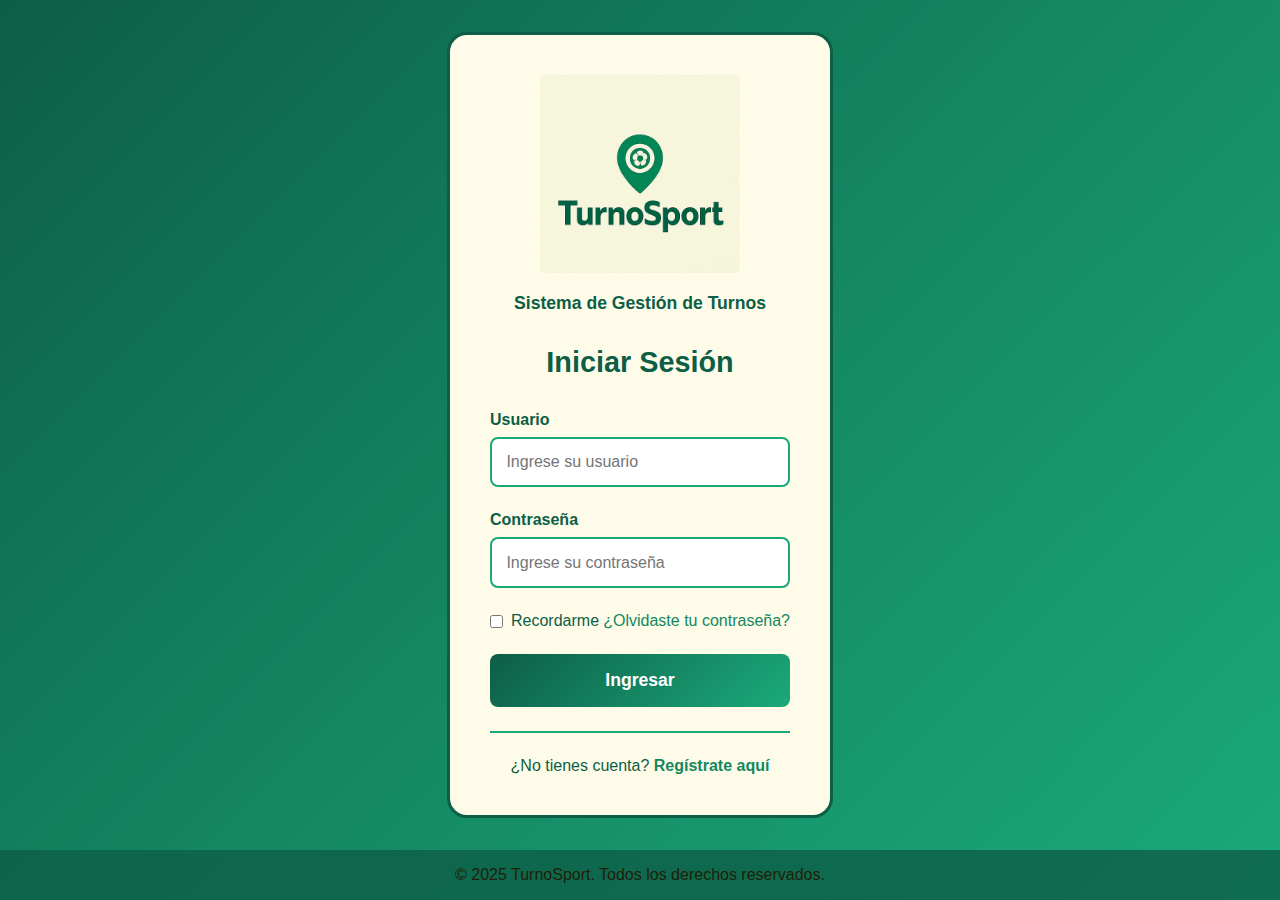
<file: reservar-turno.html>
<!DOCTYPE html>
<html lang="es">
<head>
    <meta charset="UTF-8">
    <meta name="viewport" content="width=device-width, initial-scale=1.0">
    <title>Reservar Turno - TurnoSport</title>
    <link rel="stylesheet" href="css/reservar-turno.css">
</head>
<body>
    <nav class="navbar">
        <div class="nav-content">
            <h1>TurnoSport</h1>
            <img src="img/logo.solo.jpg" alt="TurnoSport Logo">
            <div class="nav-right">
                <span id="userName">Bienvenido</span>
                <button onclick="cerrarSesion()" class="btn-logout">Cerrar Sesión</button>
            </div>
        </div>
    </nav>

    <div class="container"> 
        <!-- PASO 1: SELECCIÓN DE DEPORTE -->
        <div class="seccion" id="seccionDeporte">
            <h2 class="titulo-seccion">Paso 1: Selecciona un Deporte</h2>
            <div class="deportes-grid">
                <!-- Los deportes se cargan dinámicamente -->
            </div>
        </div>

        <!-- PASO 2: SELECCIÓN DE LOCALIDAD -->
        <div class="seccion" id="seccionLocalidad" style="display: none;">
            <h2 class="titulo-seccion">Paso 2: Selecciona una Localidad</h2>
            <div class="deporte-seleccionado-badge">
                <span>Deporte: </span><strong id="deporteSeleccionado"></strong>
                <button onclick="cambiarDeporte()" class="btn-cambiar">Cambiar</button>
            </div>
            <div class="localidades-grid">
                <!-- Las localidades se cargan dinámicamente -->
            </div>
        </div>

        <!-- PASO 3: SELECCIÓN DE FECHA -->
        <div class="seccion" id="seccionFecha" style="display: none;">
            <h2 class="titulo-seccion">Paso 3: Selecciona una Fecha</h2>
            <div class="info-seleccion">
                <span>⚽ <strong id="deporteSeleccionado2"></strong></span>
                <span>📍 <strong id="localidadSeleccionada"></strong></span>
                <button onclick="cambiarLocalidad()" class="btn-cambiar">Cambiar</button>
            </div>
            <div class="fecha-card">
                <input type="date" id="fechaInput" class="fecha-input">
                <button onclick="buscarCanchas()" class="btn-buscar">Buscar Canchas</button>
            </div>
        </div>

        <!-- PASO 4: CANCHAS DISPONIBLES -->
        <div class="seccion" id="seccionCanchas" style="display: none;">
            <h2 class="titulo-seccion">Paso 4: Selecciona una Cancha y Horario</h2>
            <div class="info-seleccion">
                <div>
                    <span>⚽ <strong id="deporteSeleccionado3"></strong></span> | 
                    <span>📍 <strong id="localidadSeleccionada2"></strong></span> | 
                    <span>📅 <strong id="fechaSeleccionada"></strong></span>
                </div>
                <button onclick="cambiarFecha()" class="btn-cambiar">Cambiar fecha</button>
            </div>
            
            <div id="loading" class="loading" style="display: none;">
                <p>Cargando canchas disponibles...</p>
            </div>
            
            <div id="canchasGrid" class="canchas-grid"></div>
            
            <div id="noCanchas" class="no-canchas" style="display: none;">
                <p>😔 No hay canchas disponibles para esta fecha</p>
                <button onclick="cambiarFecha()" class="btn-secondary">Elegir otra fecha</button>
            </div>
        </div>
    </div>

    <script src="js/reservar.js"></script>
</body>
</html>
</file>
<file: css/styles.css>
* {
    margin: 0;
    padding: 0;
    box-sizing: border-box;
}

body {
    font-family: 'Segoe UI', Tahoma, Geneva, Verdana, sans-serif;
    background: linear-gradient(135deg, #0d5e47, #148761, #1ba97a);
    min-height: 100vh;
    display: flex;
    flex-direction: column;
    justify-content: center;
    align-items: center;
}

.container {
    width: 100%;
    max-width: 450px;
    padding: 2rem;
}

.login-box {
    background: #fefce8;
    border: 3px solid #0d5e47;
    border-radius: 20px;
    padding: 2.5rem;
}

.logo {
    text-align: center;
    margin-bottom: 2rem;
}

.logo img {
    width: 200px;
    height: auto;
    margin-bottom: 1rem;
}

.tagline {
    color: #0d5e47;
    font-size: 1.1rem;
    font-weight: 600;
}

.login-form h2 {
    color: #0d5e47;
    text-align: center;
    margin-bottom: 2rem;
    font-size: 1.8rem;
}

.form-group {
    margin-bottom: 1.5rem;
}

.form-group label {
    display: block;
    color: #0d5e47;
    font-weight: 600;
    margin-bottom: 0.5rem;
}

.form-group input {
    width: 100%;
    padding: 0.9rem;
    border: 2px solid #1ba97a;
    border-radius: 8px;
    font-size: 1rem;
    background: white;
}

.form-group input:focus {
    outline: none;
    border-color: #0d5e47;
}

.form-options {
    display: flex;
    justify-content: space-between;
    align-items: center;
    margin-bottom: 1.5rem;
}

.checkbox-container {
    display: flex;
    align-items: center;
    cursor: pointer;
    color: #0d5e47;
    font-weight: 500;
}

.checkbox-container input {
    margin-right: 0.5rem;
    cursor: pointer;
    accent-color: #0d5e47;
}

.forgot-password {
    color: #148761;
    text-decoration: none;
    font-weight: 500;
}

.forgot-password:hover {
    color: #0d5e47;
    text-decoration: underline;
}

.btn-login {
    width: 100%;
    background: linear-gradient(135deg, #0d5e47, #1ba97a);
    color: white;
    border: none;
    padding: 1rem;
    border-radius: 8px;
    font-size: 1.1rem;
    font-weight: 700;
    cursor: pointer;
}

.btn-login:hover {
    opacity: 0.9;
}

.register-link {
    text-align: center;
    margin-top: 1.5rem;
    padding-top: 1.5rem;
    border-top: 2px solid #1ba97a;
}

.register-link p {
    color: #0d5e47;
}

.register-link a {
    color: #148761;
    text-decoration: none;
    font-weight: 700;
}

.register-link a:hover {
    color: #0d5e47;
    text-decoration: underline;
}

.message {
    margin-top: 1.5rem;
    padding: 1rem;
    border-radius: 8px;
    text-align: center;
    font-weight: 600;
    display: none;
}

.message.success {
    background: #d1f4e0;
    color: #0d5e47;
    border: 2px solid #1ba97a;
}

.message.error {
    background: #f8d7da;
    color: #721c24;
    border: 2px solid #f5c6cb;
}

footer {
    bottom: 0;
    width: 100%;
    text-align: center;
    padding: 1rem;
    color: #201e07;
    background: #0d5e47cc;
}

/* Responsive */
@media (max-width: 768px) {
    .container {
        padding: 1rem;
    }

    .login-box {
        padding: 2rem 1.5rem;
    }

    .logo img {
        width: 150px;
    }

    .form-options {
        flex-direction: column;
        gap: 1rem;
        align-items: flex-start;
    }
}
</file>
<file: css/reservar-turno.css>
* {
    margin: 0;
    padding: 0;
    box-sizing: border-box;
}

body {
    font-family: 'Segoe UI', Tahoma, Geneva, Verdana, sans-serif;
    background: linear-gradient(135deg, #0d5e47, #148761, #1ba97a);
    min-height: 100vh;
}

/* NAVBAR */
.navbar {
    background: #fefce8;
    padding: 1rem 0;
    border-bottom: 3px solid #0d5e47;
    position: sticky;
    top: 0;
    z-index: 100;
}

.nav-content {
    max-width: 1200px;
    margin: 0 auto;
    padding: 0 2rem;
    display: flex;
    justify-content: space-between;
    align-items: center;
}

.nav-content h1 {
    color: #0d5e47;
    font-size: 1.8rem;
}

.nav-content img {
    height: 50px;
}

.nav-right {
    display: flex;
    gap: 1rem;
    align-items: center;
}

#userName {
    color: #0d5e47;
    font-weight: 600;
}

.btn-logout {
    background: #C20A0A;
    color: white;
    border: none;
    padding: 0.5rem 1rem;
    border-radius: 5px;
    cursor: pointer;
    font-weight: 600;
}

.btn-logout:hover {
    background: #a00808;
}

/* CONTENEDOR */
.container {
    max-width: 1200px;
    margin: 2rem auto;
    padding: 0 2rem;
}

.seccion {
    background: #fefce8;
    border: 3px solid #0d5e47;
    border-radius: 15px;
    padding: 2rem;
    margin-bottom: 2rem;
}

.titulo-seccion {
    color: #0d5e47;
    font-size: 1.8rem;
    text-align: center;
    margin-bottom: 1.5rem;
}

/* DEPORTES */
.deportes-grid {
    display: grid;
    grid-template-columns: repeat(auto-fit, minmax(200px, 1fr));
    gap: 1.5rem;
}

.deporte-card {
    background: white;
    border: 3px solid #1ba97a;
    border-radius: 12px;
    padding: 2rem 1rem;
    text-align: center;
    cursor: pointer;
}

.deporte-card:hover {
    border-color: #0d5e47;
    transform: translateY(-5px);
}

.deporte-icon {
    font-size: 3.5rem;
    margin-bottom: 1rem;
}

.deporte-card h3 {
    color: #0d5e47;
    font-size: 1.3rem;
    margin-bottom: 0.5rem;
}

.deporte-card p {
    color: #148761;
}

/* LOCALIDADES */
.localidades-grid {
    display: grid;
    grid-template-columns: repeat(auto-fit, minmax(200px, 1fr));
    gap: 1.5rem;
}

.localidad-card {
    background: white;
    border: 3px solid #1ba97a;
    border-radius: 12px;
    padding: 2rem 1rem;
    text-align: center;
    cursor: pointer;
}

.localidad-card:hover {
    border-color: #0d5e47;
    transform: translateY(-5px);
}

.localidad-icon {
    font-size: 3rem;
    margin-bottom: 1rem;
}

.localidad-card h3 {
    color: #0d5e47;
    font-size: 1.3rem;
    margin-bottom: 0.5rem;
}

.localidad-card p {
    color: #148761;
}

/* BADGES */
.deporte-seleccionado-badge,
.info-seleccion {
    background: #e8f5f1;
    border: 2px solid #1ba97a;
    border-radius: 8px;
    padding: 1rem;
    margin-bottom: 1.5rem;
    display: flex;
    justify-content: space-between;
    align-items: center;
    flex-wrap: wrap;
    gap: 0.5rem;
}

.deporte-seleccionado-badge span,
.info-seleccion span {
    color: #0d5e47;
}

.deporte-seleccionado-badge strong,
.info-seleccion strong {
    color: #0d5e47;
    text-transform: capitalize;
}

/* BOTONES */
.btn-cambiar {
    background: white;
    color: #0d5e47;
    border: 2px solid #0d5e47;
    padding: 0.5rem 1rem;
    border-radius: 5px;
    cursor: pointer;
    font-weight: 600;
}

.btn-cambiar:hover {
    background: #0d5e47;
    color: white;
}

.btn-buscar {
    background: linear-gradient(135deg, #0d5e47, #1ba97a);
    color: white;
    border: none;
    padding: 1rem 2rem;
    border-radius: 8px;
    cursor: pointer;
    font-weight: 700;
}

.btn-buscar:hover {
    opacity: 0.9;
}

.btn-secondary {
    background: #148761;
    color: white;
    border: none;
    padding: 0.8rem 1.5rem;
    border-radius: 8px;
    cursor: pointer;
    font-weight: 600;
}

.btn-secondary:hover {
    background: #0d5e47;
}

/* FECHA */
.fecha-card {
    display: flex;
    gap: 1rem;
    max-width: 600px;
    margin: 0 auto;
}

.fecha-input {
    flex: 1;
    padding: 1rem;
    border: 2px solid #1ba97a;
    border-radius: 8px;
    background: white;
    color: #0d5e47;
}

.fecha-input:focus {
    outline: none;
    border-color: #0d5e47;
}

/* CANCHAS */
.loading {
    text-align: center;
    padding: 2rem;
    color: #0d5e47;
    font-size: 1.1rem;
}

.canchas-grid {
    display: grid;
    grid-template-columns: repeat(auto-fill, minmax(300px, 1fr));
    gap: 1.5rem;
}

.cancha-card {
    background: white;
    border: 3px solid #1ba97a;
    border-radius: 12px;
    padding: 1.5rem;
}

.cancha-card:hover {
    border-color: #0d5e47;
}

.cancha-card h4 {
    color: #0d5e47;
    font-size: 1.3rem;
    margin-bottom: 1rem;
}

.cancha-info p {
    color: #148761;
    margin: 0.5rem 0;
}

.horarios-disponibles {
    margin-top: 1rem;
}

.horarios-disponibles h5 {
    color: #0d5e47;
    margin-bottom: 0.8rem;
}

.horarios-grid {
    display: grid;
    grid-template-columns: repeat(3, 1fr);
    gap: 0.5rem;
}

.horario-btn {
    background: linear-gradient(135deg, #0d5e47, #148761);
    color: white;
    border: none;
    padding: 0.6rem;
    border-radius: 5px;
    cursor: pointer;
    font-weight: 600;
}

.horario-btn:hover {
    opacity: 0.9;
}

.no-canchas {
    text-align: center;
    padding: 3rem;
    color: #0d5e47;
}

/* RESPONSIVE */
@media (max-width: 768px) {
    .nav-content {
        flex-direction: column;
        gap: 1rem;
    }

    .nav-content img {
        height: 40px;
    }

    .deportes-grid,
    .localidades-grid {
        grid-template-columns: repeat(2, 1fr);
    }

    .fecha-card {
        flex-direction: column;
    }

    .canchas-grid {
        grid-template-columns: 1fr;
    }

    .horarios-grid {
        grid-template-columns: repeat(2, 1fr);
    }

    .info-seleccion {
        flex-direction: column;
        align-items: flex-start;
    }
}
</file>
